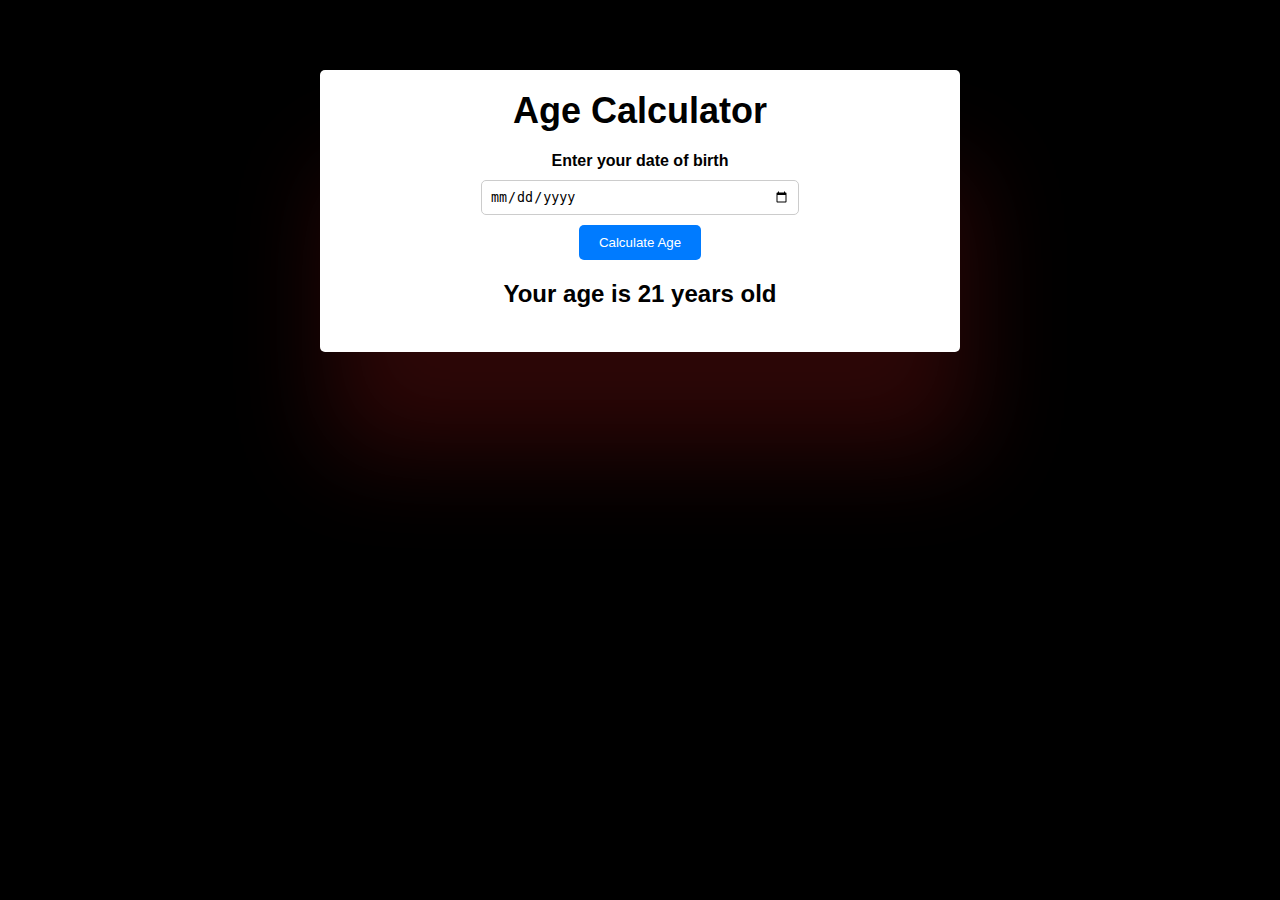
<file: Age-calculator/index.html>
<!DOCTYPE html>
<html lang="en">
<head>
    <meta charset="UTF-8">
    <meta http-equiv="X-UA-Compatible" content="IE=edge">
    <meta name="viewport" content="width=device-width, initial-scale=1.0">
    <link rel="stylesheet" href="index.css">
    <title>Age Calculator</title>
</head>
<body>
    <div class="container">
        <h1>Age Calculator</h1>
        <div class="form">
            <label for="birthday">
                Enter your date of birth
            </label>
            <input type="date" name="birthday" id="birthday">
            <button id="btn">Calculate Age</button>
            <p id="result">Your age is 21 years old</p>
        </div>
    </div>
     <script src="index.js"></script>
</body>
</html>
</file>
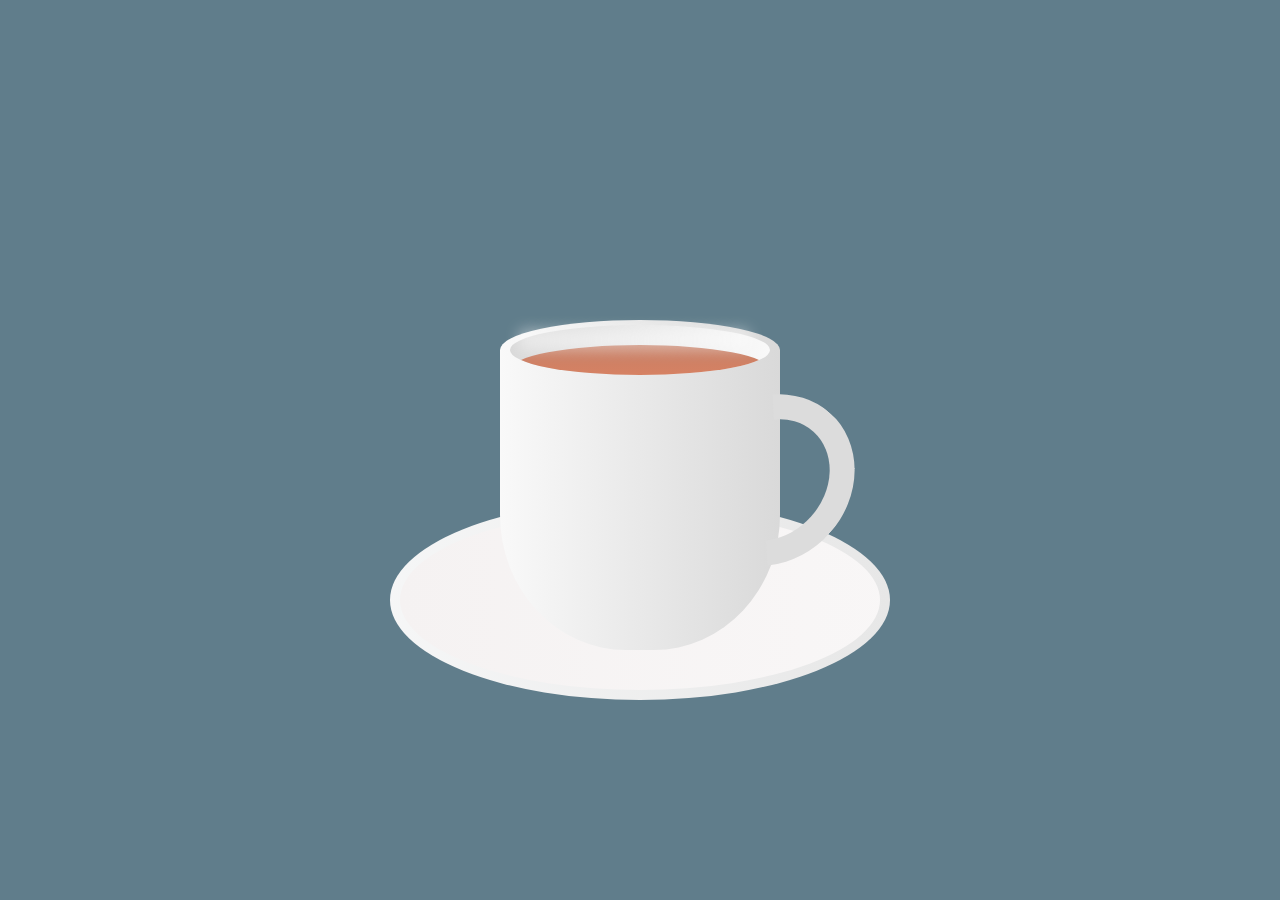
<file: Animated_Tea_Cup/index.html>
<!DOCTYPE html>
<html lang="en">
<head>
    <meta charset="UTF-8">
    <meta http-equiv="X-UA-Compatible" content="IE=edge">
    <meta name="viewport" content="width=device-width, initial-scale=1.0">
    <link rel="stylesheet" href="style.css">
    <title>Animated Tea Cup</title>
</head>
<body>
    <div class="container">
        <div class="plate"></div>
        <div class="cup">
            <div class="top">
                <div class="vapour">
                    <!-- 1,3,16,5,13,20,6,7,10,8,17,11,12,14,2,9,15,4,19 -->
                    <span style="--i:1;"></span>
                    <span style="--i:3;"></span>
                    <span style="--i:16;"></span>
                    <span style="--i:5;"></span>
                    <span style="--i:13;"></span>
                    <span style="--i:20;"></span>
                    <span style="--i:6;"></span>
                    <span style="--i:7;"></span>
                    <span style="--i:10;"></span>
                    <span style="--i:8;"></span>
                    <span style="--i:17;"></span>
                    <span style="--i:11;"></span>
                    <span style="--i:12;"></span>
                    <span style="--i:14;"></span>
                    <span style="--i:2;"></span>
                    <span style="--i:9;"></span>
                    <span style="--i:15;"></span>
                    <span style="--i:4;"></span>
                    <span style="--i:19;"></span>
                    
                </div>
                <div class="circle">
                    <div class="tea"></div>
                </div>
                

                </div>
                <div class="handle"></div>
            </div>
        </div>
        
    </div>
</body>
</html>
</file>
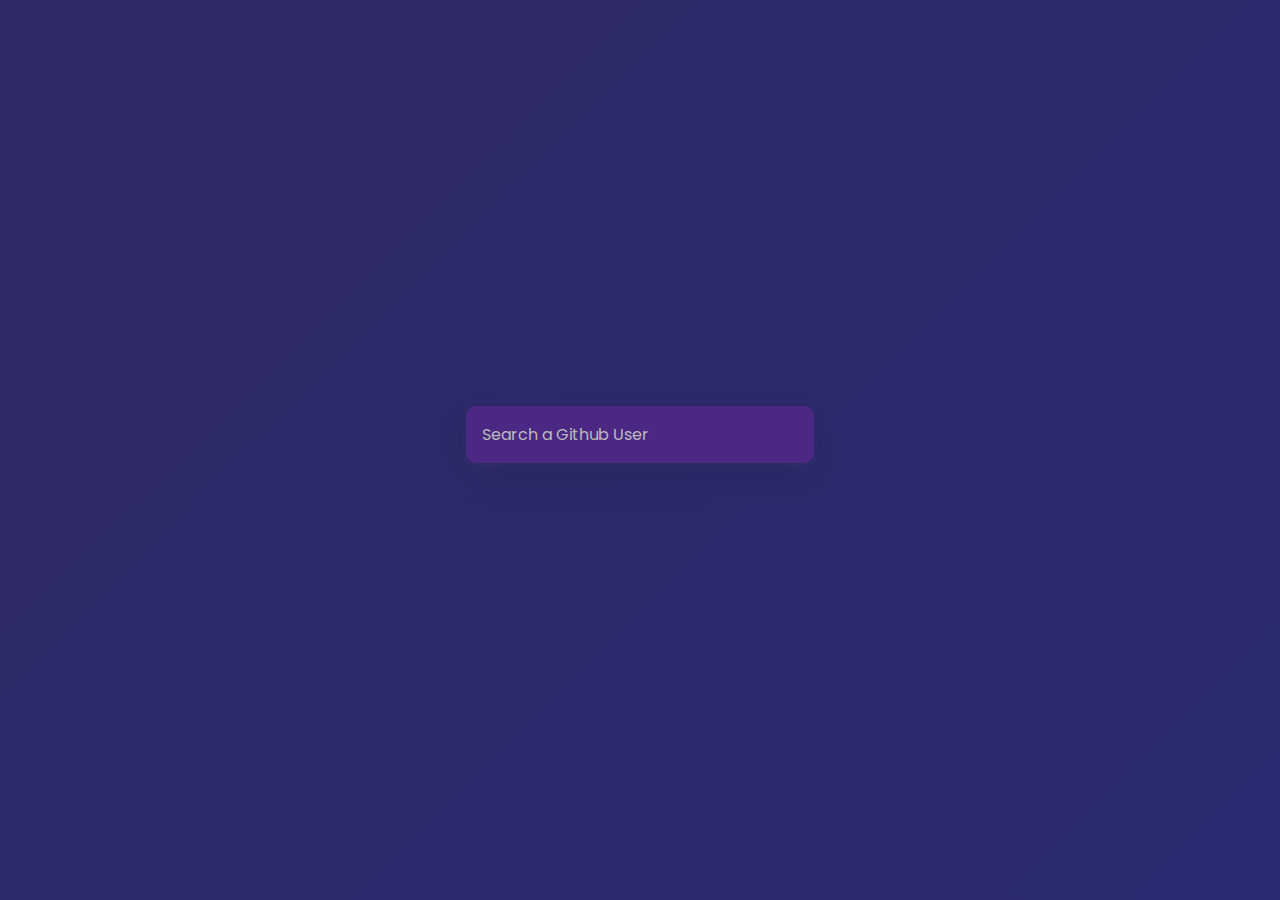
<file: GitHub-Profiles/index.html>
<!DOCTYPE html>
<html lang="en">
<head>
    <meta charset="UTF-8">
    <meta http-equiv="X-UA-Compatible" content="IE=edge">
    <meta name="viewport" content="width=device-width, initial-scale=1.0">
    <title>GitHub Profiles</title>
    <link rel="stylesheet" href="index.css">
</head>
<body>
     <form id="form">
        <input type="text" id="search" placeholder="Search a Github User" />
    </form>
    <main id="main"></main>
    <script src="./index.js"></script>
</body>
</html>
</file>
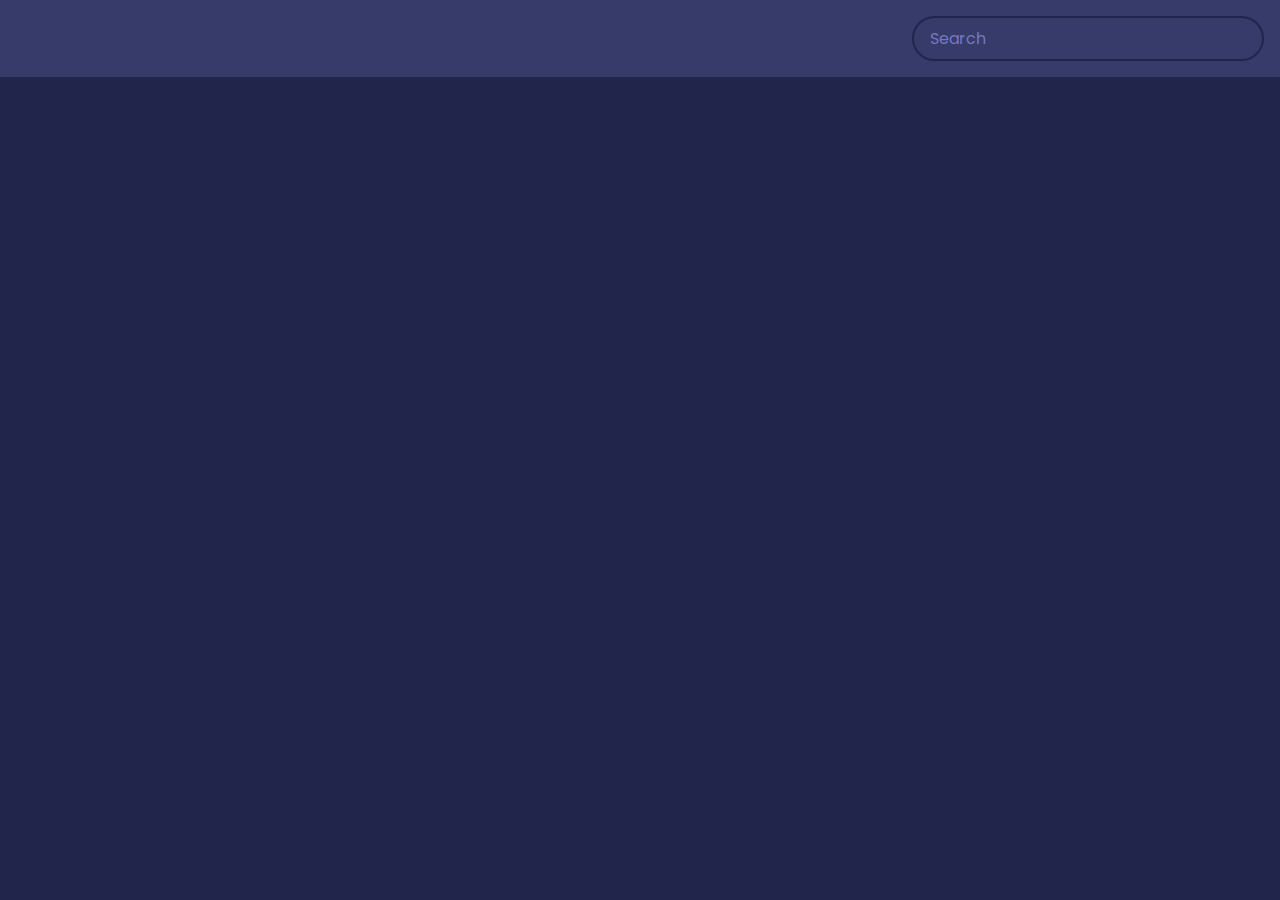
<file: movie-List App/index.html>
<!DOCTYPE html>
<html lang="en">
    <head>
        <meta charset="UTF-8" />
        <meta name="viewport" content="width=device-width, initial-scale=1.0" />
        <title>Movie App</title>
        <link rel="stylesheet" href="style.css" />
        <script src="script.js" defer></script>
    </head>
    <body>
        <header>
            <form id="form">
                <input
                    type="text"
                    id="search"
                    placeholder="Search"
                    class="search"
                />
            </form>
        </header>
        <main id="main"></main>
    </body>
</html>
</file>
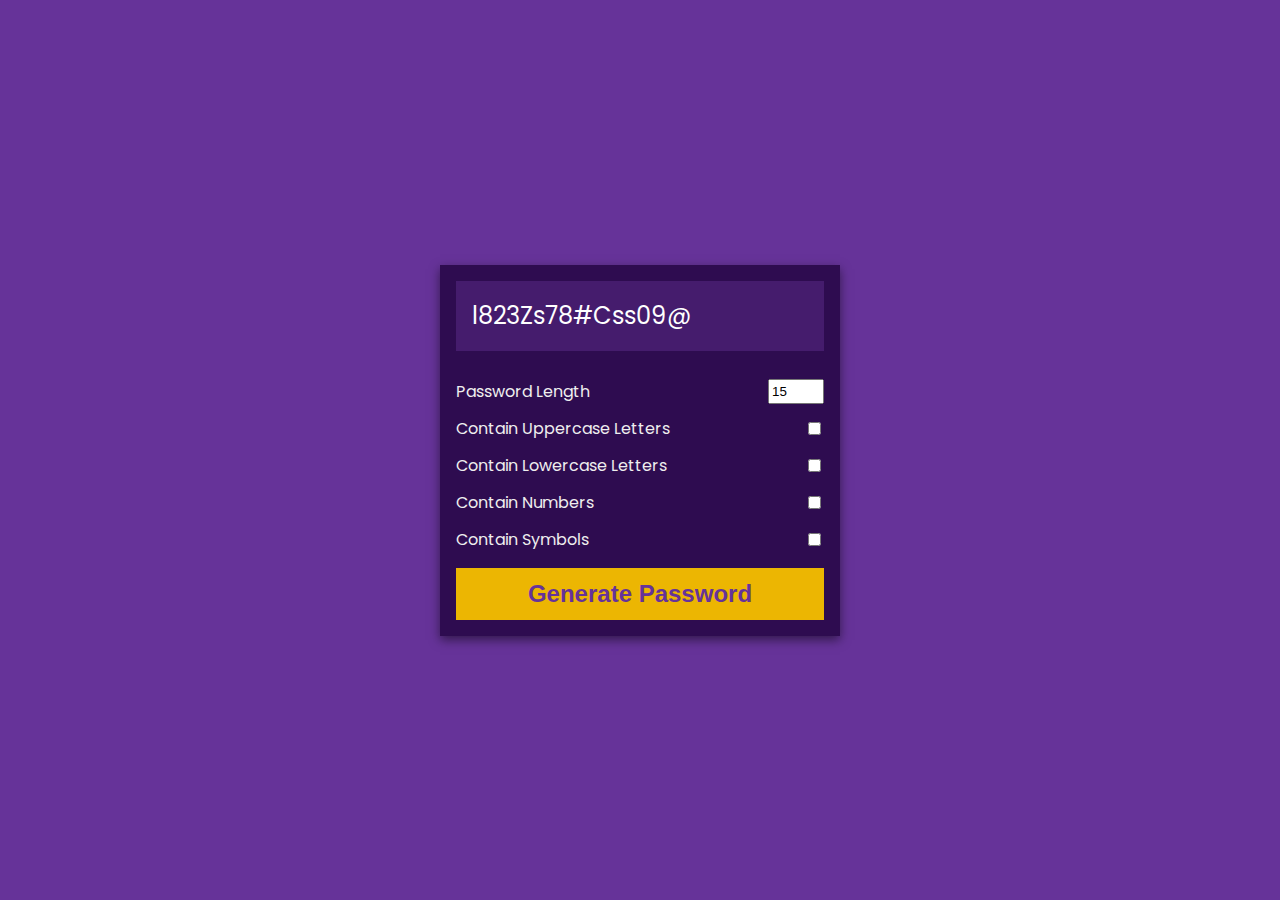
<file: password-generator/index.html>
<!DOCTYPE html>
<html lang="en">
    <head>
        <meta charset="UTF-8" />
        <meta name="viewport" content="width=device-width, initial-scale=1.0" />
        <title>Password Generator</title>
        <link rel="stylesheet" href="style.css" />
        <script src="script.js" defer></script>
    </head>
    <body>
        <div class="pw-container">
            <div class="pw-header">
                <div class="pw">
                    <span id="pw">l823Zs78#Css09@</span>
                    <button id="copy">Copy</button>
                </div>
            </div>
            <div class="pw-body">
                <div class="form-control">
                    <label for="len">Password Length</label>
                    <input id="len" value="15" type="number" min="2" max="30" />
                </div>
                <div class="form-control">
                    <label for="upper">Contain Uppercase Letters</label>
                    <input id="upper" type="checkbox" />
                </div>
                <div class="form-control">
                    <label for="lower">Contain Lowercase Letters</label>
                    <input id="lower" type="checkbox" />
                </div>
                <div class="form-control">
                    <label for="number">Contain Numbers</label>
                    <input id="number" type="checkbox" />
                </div>
                <div class="form-control">
                    <label for="symbol">Contain Symbols</label>
                    <input id="symbol" type="checkbox" />
                </div>
                <button class="generate" id="generate">
                    Generate Password
                </button>
            </div>
        </div>
    </body>
</html>
</file>
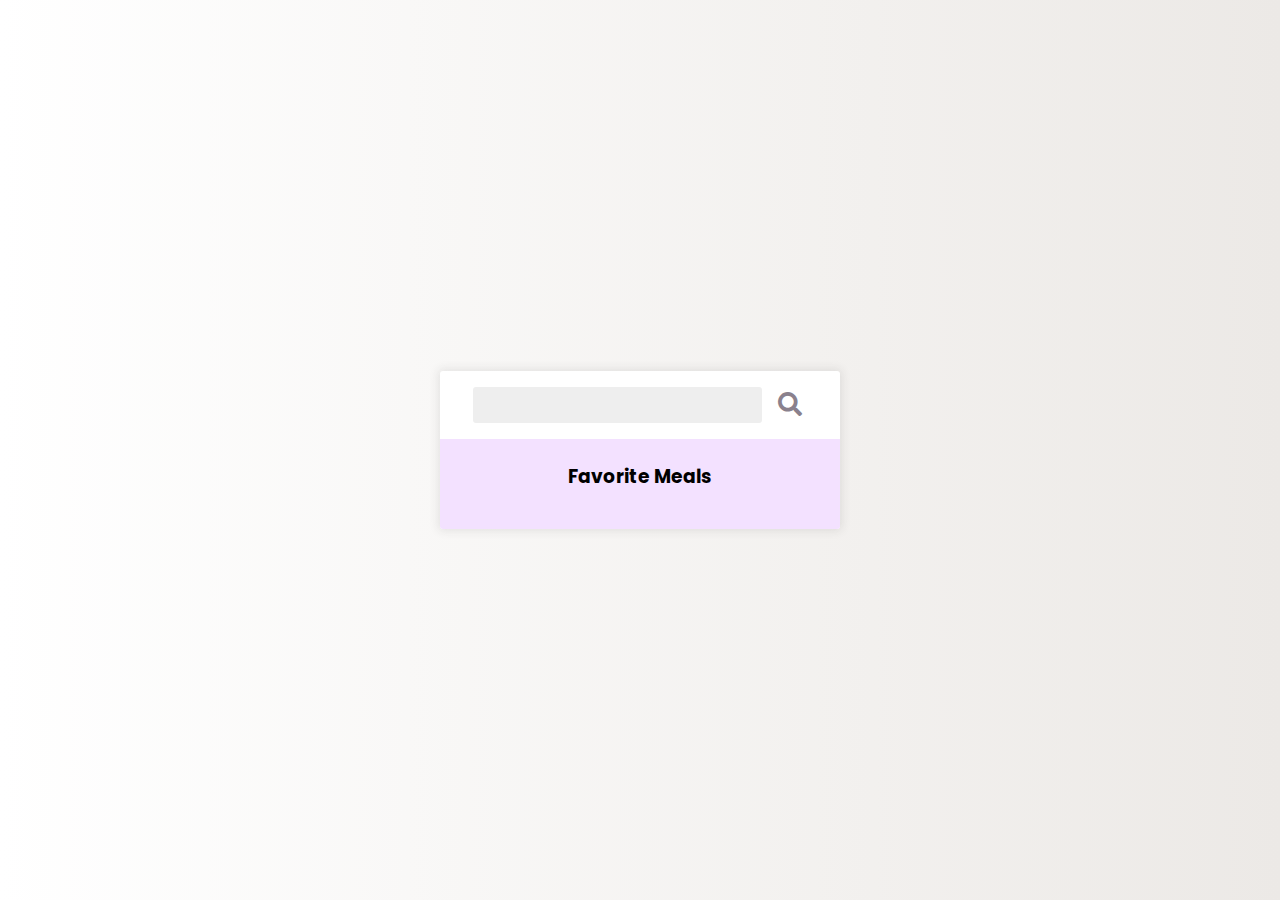
<file: recipe-app/index.html>
<!DOCTYPE html>
<html lang="en">
    <head>
        <meta charset="UTF-8" />
        <meta name="viewport" content="width=device-width, initial-scale=1.0" />
        <title>Recipes App</title>
        <link
            rel="stylesheet"
            href="https://cdnjs.cloudflare.com/ajax/libs/font-awesome/5.14.0/css/all.min.css"
        />
        <link rel="stylesheet" href="style.css" />
        <script src="script.js" defer></script>
    </head>
    <body>
        <div class="mobile-container">
            <header>
                <input type="text" id="search-term" />
                <button id="search"><i class="fas fa-search"></i></button>
            </header>
            <div class="fav-container">
                <h3>Favorite Meals</h3>
                <ul class="fav-meals" id="fav-meals"></ul>
            </div>
            <div class="meals" id="meals"></div>
        </div>

        <div class="popup-container hidden" id="meal-popup">
            <div class="popup">
                <button id="close-popup" class="close-popup">
                    <i class="fas fa-times"></i>
                </button>
                <div class="meal-info" id="meal-info"></div>
            </div>
        </div>
    </body>
</html>
</file>
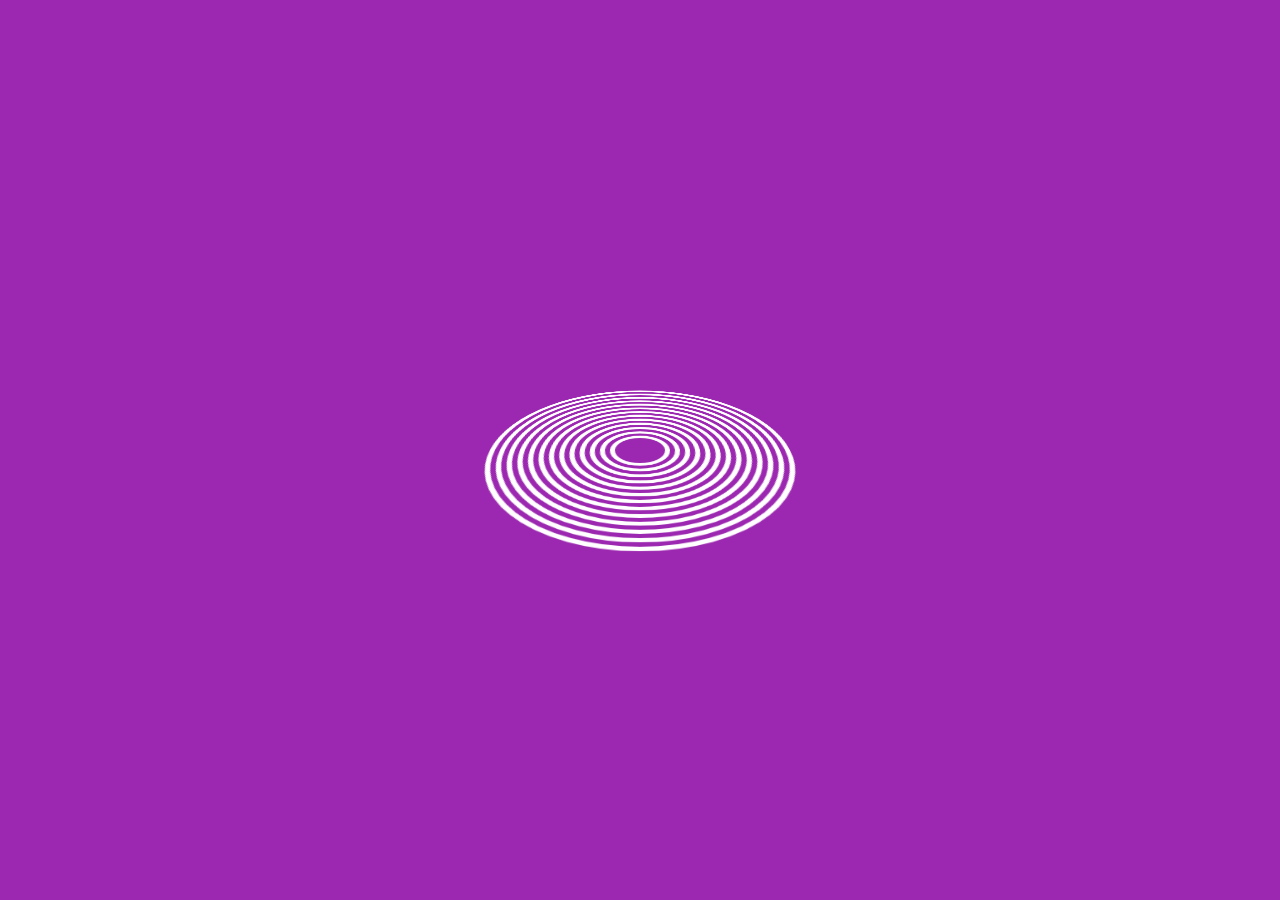
<file: Wave Circle Loading/index.html>
<!DOCTYPE html>
<html lang="en">
<head>
    <meta charset="UTF-8">
    <meta http-equiv="X-UA-Compatible" content="IE=edge">
    <meta name="viewport" content="width=device-width, initial-scale=1.0">
    <title>3D Wave Circle Loading</title>
    <link rel="stylesheet" href="./styles.css">
</head>
<body>
    <div class="loader">
        <span id="1"></span>
        <span id="2"></span>
        <span id="3"></span>
        <span id="4"></span>
        <span id="5"></span>
        <span id="6"></span>
        <span id="7"></span>
        <span id="8"></span>
        <span id="9"></span>
        <span id="10"></span>
        <span id="11"></span>
        <span id="12"></span>
        <span id="13"></span>
        
    </div>
</body>
</html>
</file>
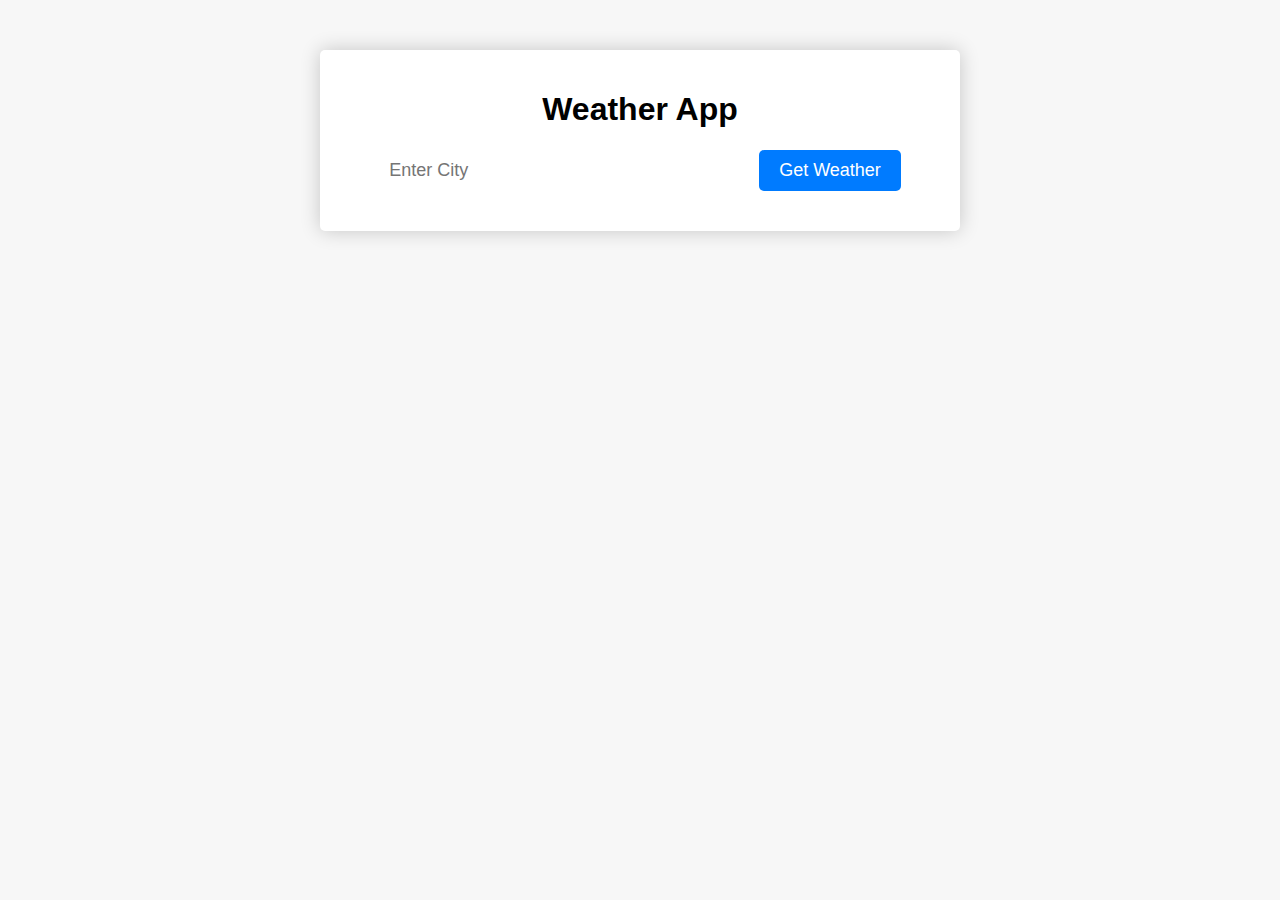
<file: Weather-app/index.html>
<!DOCTYPE html>
<html lang="en">
<head>
    <meta charset="UTF-8">
    <meta http-equiv="X-UA-Compatible" content="IE=edge">
    <meta name="viewport" content="width=device-width, initial-scale=1.0">
    <link rel="stylesheet" href="index.css">
    <title>Weather App</title>
</head>
<body>
     <div class="container">
      <h1>Weather App</h1>
      <form>
        <input type="text" id="city-input" placeholder="Enter City" />
        <input type="submit" value="Get Weather" />
      </form>
      <div id="weather-data">
        <div class="icon">
          <!-- <img src="http://openweathermap.org/img/wn/01d.png" alt="Weather Icon"> -->
        </div>
        <div class="temperature"></div>
        <div class="description"></div>
        <div class="details">
          <!-- <div>Feels like: 23°C</div>
                <div>Humidity: 40%</div>
                <div>Wind speed: 5 m/s</div> -->
        </div>
      </div>
    </div>
    <script src="index.js"></script>
</body>
</html>
</file>
<file: Age-calculator/index.css>
body{
    margin: 0;
    padding: 20px;
    font-family: sans-serif;
    /* background-color: #ebdfdf; */
    background-color: black;
}
h1 {
  font-size: 36px;
  text-align: center;
  margin-top: 0;
  margin-bottom: 20px;
}

.container{
    background-color: white;
    box-shadow: 10px 100px 100px rgba(227, 34, 34, 0.2);
    padding: 20px;
    max-width: 600px;
    margin: 0 auto;
    border-radius: 5px;
    margin-top: 50px;
}
.form {
  display: flex;
  flex-direction: column;
  align-items: center;
}
label {
  font-weight: bold;
  margin-bottom: 10px;
}
input {
  padding: 8px;
  border: 1px solid #ccc;
  border-radius: 5px;
  width: 100%;
  max-width: 300px;
}
button{
    background-color: #007bff;
    color: white;
    border: none;
    padding: 10px 20px;
    border-radius: 5px;
    margin-top: 10px;
    cursor: pointer;
    transition: background-color 0.3s ease;

}
button:hover {
  background-color: #0062cc;
}
#result {
  margin-top: 20px;
  font-size: 24px;
  font-weight: bold;
}
</file>
<file: Animated_Tea_Cup/style.css>
*{
    margin: 0;
    padding: 0;
    box-sizing: border-box;
}
body{
    display: flex;
    justify-content: center;
    align-items: center;
    min-height: 100vh;
    background: #607d8b;  
}
.container{
    position: relative;
    top: 50px;
}
.cup{
    position: relative;
    width: 280px;
    height: 300px;
    background: linear-gradient(to right,#f9f9f9,#d9d9d9);
    border-bottom-left-radius: 45%;
    border-bottom-right-radius: 45%;

}
.top{
    position: absolute;
    top : -30px;
    left: 0;
    width: 100%;
    height: 60px;
    background: linear-gradient(to right,#f9f9f9,#d9d9d9);
    border-radius: 50%;
    }
.circle{
    position: absolute;
    top: 5px;
    left:10px;
    width: calc(100% - 20px);
    height: 50px;
    background: linear-gradient(to left,#f9f9f9,#d9d9d9);;
    border-radius: 50%;
    box-sizing: border-box;
    overflow: hidden;
}
.tea{
    position: absolute;
    top: 20px;
    left: 0;
    width: 100%;
    height: 100%;
    background: linear-gradient(#c57e65,#e28462);
    border-radius: 50%;



}
.handle{
    position: absolute;
    right:-70px;
    top: 40px;
    width: 160px;
    height: 180px;
    border: 25px solid #dcdcdc;
    border-left: 25px solid transparent ;
    border-bottom:  25px solid transparent;
    border-radius: 50%;
    transform: rotate(42deg);
}
.plate{
    position: absolute;
    bottom: -50px;
    left: 50%;
    transform: translate(-50%);
    width: 500px;
    height: 200px;
    background: linear-gradient(to right,#f9f9f9f9,#e7e7e7);
    border-radius: 50%;
    box-shadow: 0 35px 35px ,rgba(0,0,0,0.2);
}
.plate::before {
    content: '';
    position: absolute;
    top: 10px;
    left: 10px;
    right: 10px;
    bottom: 10px;
    border-radius: 50%;
    background: linear-gradient(to left,#f9f7f7f9,#f5f2f2);
}
.plate::after {
    content: '';
    position: absolute;
    top: 3s0px;
    left: 30px;
    right: 30px;
    bottom: 30px;
    background: radial-gradient(rgba(231, 28, 28, 0.2) 25%,transparent,transparent);
    border-radius: 50%;
}
.vapour{
    position: relative;
    display: flex;
    z-index: 1;
    padding: 0 20px;

}
.vapour span{
    position: relative;
    bottom: -10px;
    display: block;
    margin: 0 2px 50px;
    min-width: 8px;
    height: 20px;
    background: #fff;
    border-radius: 50%;
    animation: animate 5s linear infinite;
    opacity: 10;
    filter: blur(8px);
    animation-delay: calc(var(--i) * 0.5s);
}
@keyframes animate{
    0%
    {
        transform: translateY(0) scale(1);
        opacity: 0;
    }
    15%{
        opacity: 1;
    }
    50%{
        transform: translateY(-150px) scale(5);
    }
    95%{
        opacity: 0;
    }
    100%{
        transform: translateY(-300px) scale(10);
    }
}
</file>
<file: GitHub-Profiles/index.css>
@import url("https://fonts.googleapis.com/css2?family=Poppins:wght@200;400;600&display=swap");

* {
    box-sizing: border-box;
}

body {
    background-color: #2a2a72;
    background-image: linear-gradient(315deg, #2a2a72 0%, #2e2a68 74%);
    display: flex;
    flex-direction: column;
    align-items: center;
    justify-content: center;
    font-family: "Poppins", sans-serif;
    margin: 0;
    min-height: 100vh;
}

input {
    background-color: #4c2885;
    border-radius: 10px;
    border: none;
    box-shadow: 0 5px 10px rgba(154, 160, 185, 0.05),
        0 15px 40px rgba(0, 0, 0, 0.1);
    color: white;
    font-family: inherit;
    font-size: 1rem;
    padding: 1rem;
    margin-bottom: 2rem;
}

input::placeholder {
    color: #bbb;
}

input:focus {
    outline: none;
}

.card {
    background-color: #4c2885;
    background-image: linear-gradient(315deg, #4c2885 0%, #4c11ac 100%);
    border-radius: 20px;
    box-shadow: 0 5px 10px rgba(154, 160, 185, 0.05),
        0 15px 40px rgba(0, 0, 0, 0.1);
    display: flex;
    padding: 3rem;
    max-width: 800px;
}

.avatar {
    border: 10px solid #2a2a72;
    border-radius: 50%;
    height: 150px;
    width: 150px;
}

.user-info {
    color: #eee;
    margin-left: 2rem;
}

.user-info h2 {
    margin-top: 0;
}

.user-info ul {
    display: flex;
    justify-content: space-between;
    list-style-type: none;
    padding: 0;
    max-width: 400px;
}

.user-info ul li {
    display: flex;
    align-items: center;
}

.user-info ul li strong {
    font-size: 0.9rem;
    margin-left: 0.5rem;
}

.repo {
    background-color: #2a2a72;
    border-radius: 5px;
    display: inline-block;
    color: white;
    font-size: 0.7rem;
    padding: 0.25rem 0.5rem;
    margin-right: 0.5rem;
    margin-bottom: 0.5rem;
    text-decoration: none;
}
</file>
<file: movie-List App/style.css>
@import url("https://fonts.googleapis.com/css2?family=Poppins:wght@200;400;600&display=swap");

* {
    box-sizing: border-box;
}

body {
    background-color: #22254b;
    font-family: "Poppins", sans-serif;
    margin: 0;
}

header {
    background-color: #373b69;
    display: flex;
    justify-content: flex-end;
    padding: 1rem;
}

.search {
    background-color: transparent;
    border: 2px solid #22254b;
    border-radius: 50px;
    color: #fff;
    font-family: inherit;
    font-size: 1rem;
    padding: 0.5rem 1rem;
}

.search::placeholder {
    color: #7378c5;
}

.search:focus {
    background-color: #22254b;
    outline: none;
}

main {
    display: flex;
    flex-wrap: wrap;
}

.movie {
    background-color: #373b69;
    border-radius: 3px;
    box-shadow: 0 4px 5px rgba(0, 0, 0, 0.2);
    overflow: hidden;
    position: relative;
    margin: 1rem;
    width: 300px;
}

.movie img {
    width: 100%;
}

.movie-info {
    color: #eee;
    display: flex;
    align-items: center;
    justify-content: space-between;
    padding: 0.5rem 1rem 1rem;
    letter-spacing: 0.5px;
}

.movie-info h3 {
    margin: 0;
}

.movie-info span {
    background-color: #22254b;
    border-radius: 3px;
    font-weight: bold;
    padding: 0.25rem 0.5rem;
}
.movie-info span.green {
    color: rgb(39, 189, 39);
}

.movie-info span.orange {
    color: orange;
}

.movie-info span.red {
    color: rgb(189, 42, 42);
}

.overview {
    background-color: #fff;
    padding: 2rem;
    position: absolute;
    max-height: 100%;
    overflow: auto;
    left: 0;
    bottom: 0;
    right: 0;
    transform: translateY(101%);
    transition: transform 0.3s ease-in;
}

.overview h3 {
    margin-top: 0;
}

.movie:hover .overview {
    transform: translateY(0);
}
</file>
<file: password-generator/style.css>
@import url("https://fonts.googleapis.com/css2?family=Poppins:wght@200;400;600&display=swap");

* {
    box-sizing: border-box;
}

body {
    background-color: rebeccapurple;
    color: white;
    display: flex;
    align-items: center;
    justify-content: center;
    font-family: "Poppins", sans-serif;
    margin: 0;
    min-height: 100vh;
}

.pw-container {
    background-color: rgb(46, 12, 80);
    box-shadow: 0 4px 10px rgba(0, 0, 0, 0.5);
    min-width: 400px;
}

.pw-header {
    padding: 1rem;
}

.pw {
    background-color: rgb(69, 28, 109);
    display: flex;
    font-size: 1.5rem;
    align-items: center;
    height: 70px;
    width: 100%;
    position: relative;
    padding: 1rem;
    overflow: auto;
}

.pw button {
    background-color: white;
    border: none;
    color: rgb(29, 2, 56);
    cursor: pointer;
    font-family: inherit;
    font-weight: bold;
    padding: 0.25rem;
    position: absolute;
    top: 0;
    right: 0;
    transform: translate(0, 20%);
    transition: opacity 0.2s ease, transform 0.2s ease;
    opacity: 0;
}

.pw:hover button {
    opacity: 1;
    transform: translate(0, 0%);
}

.pw-body {
    padding: 0 1rem 1rem;
}

.form-control {
    color: #eee;
    display: flex;
    justify-content: space-between;
    margin: 0.75rem 0;
}

.generate {
    background-color: #ecb602;
    border: none;
    color: rebeccapurple;
    cursor: pointer;
    display: block;
    font-size: 1.5rem;
    font-weight: bold;
    padding: 0.75rem;
    margin-top: 1rem;
    width: 100%;
}
</file>
<file: recipe-app/style.css>
@import url("https://fonts.googleapis.com/css2?family=Poppins:wght@200;400;600&display=swap");

* {
    box-sizing: border-box;
}

body {
    background: #ece9e6;
    background: -webkit-linear-gradient(to right, #ffffff, #ece9e6);
    background: linear-gradient(to right, #ffffff, #ece9e6);
    display: flex;
    align-items: center;
    justify-content: center;
    font-family: "Poppins", sans-serif;
    margin: 0;
    min-height: 100vh;
}

img {
    max-width: 100%;
}

.mobile-container {
    background-color: #fff;
    box-shadow: 0 0 10px 2px #3333331a;
    border-radius: 3px;
    overflow: hidden;
    width: 400px;
}

header {
    display: flex;
    align-items: center;
    justify-content: center;
    padding: 1rem;
}

header input {
    background-color: #eee;
    border: none;
    border-radius: 3px;
    font-family: inherit;
    padding: 0.5rem 1rem;
}

header button {
    background-color: transparent;
    border: none;
    color: rgb(138, 129, 141);
    font-size: 1.5rem;
    margin-left: 10px;
}

.fav-container {
    background-color: rgb(243, 225, 255);
    padding: 0.25rem 1rem;
    text-align: center;
}

.fav-meals {
    display: flex;
    flex-wrap: wrap;
    justify-content: center;
    list-style-type: none;
    padding: 0;
}

.fav-meals li {
    cursor: pointer;
    position: relative;
    margin: 5px;
    width: 75px;
}

.fav-meals li .clear {
    background-color: transparent;
    border: none;
    cursor: pointer;
    opacity: 0;
    position: absolute;
    top: -0.5rem;
    right: -0.5rem;
    font-size: 1.2rem;
}

.fav-meals li:hover .clear {
    opacity: 1;
}

.fav-meals li img {
    border: 2px solid #ffffff;
    border-radius: 50%;
    box-shadow: 0 0 10px 2px #3333331a;
    object-fit: cover;
    height: 70px;
    width: 70px;
}

.fav-meals li span {
    display: inline-block;
    font-size: 0.9rem;
    white-space: nowrap;
    overflow: hidden;
    text-overflow: ellipsis;
    width: 75px;
}

.meal {
    border-radius: 3px;
    box-shadow: 0 0 10px 2px #3333331a;
    cursor: pointer;
    margin: 1.5rem;
    overflow: hidden;
}

.meal-header {
    position: relative;
}

.meal-header .random {
    position: absolute;
    top: 1rem;
    background-color: #fff;
    padding: 0.25rem 1rem;
    border-top-right-radius: 3px;
    border-bottom-right-radius: 3px;
}

.meal-header img {
    object-fit: cover;
    height: 250px;
    width: 100%;
}

.meal-body {
    display: flex;
    align-items: center;
    justify-content: space-between;
    padding: 1rem;
}

.meal-body h4 {
    margin: 0;
}

.meal-body .fav-btn {
    border: none;
    background-color: transparent;
    color: rgb(197, 188, 188);
    cursor: pointer;
    font-size: 1.2rem;
}

.meal-body .fav-btn.active {
    color: rebeccapurple;
}

.popup-container {
    background-color: rgba(0, 0, 0, 0.5);
    display: flex;
    align-items: center;
    justify-content: center;
    position: fixed;
    left: 0;
    right: 0;
    top: 0;
    bottom: 0;
}

.popup-container.hidden {
    opacity: 0;
    pointer-events: none;
}

.popup {
    background-color: #fff;
    border-radius: 5px;
    padding: 0 2rem;
    position: relative;
    overflow: auto;
    max-height: 100vh;
    max-width: 600px;
    width: 100%;
}

.popup .close-popup {
    background-color: transparent;
    border: none;
    cursor: pointer;
    font-size: 1.5rem;
    position: absolute;
    top: 1rem;
    right: 1rem;
}

.meal-info h1 {
    text-align: center;
}
</file>
<file: Wave Circle Loading/styles.css>
*{
    margin: 0;
    padding: 0;
}
body{
    display: flex;
    justify-content: center;
    align-items: center;
    min-height: 100vh;
    background: #9c27b0 ;
}
.loader{
    position: relative;
    width: 300px;
    height: 300px;
    transform-style: preserve-3d ;
    transform: perspective(500px) rotateX(60deg);
}
.loader span{
    position: absolute;
    display: block;
    border: 5px solid #fff;
    box-shadow: 0 50x 0 #ccc,
                inset 0 5px 0 #ccc;
    box-sizing: border-box;
    border-radius: 50%;
    animation: animate 3s ease-in-out infinite;
}
@keyframes animate{
    0%,100% {
        transform: translateZ(-100px);
    }
    50% {
        transform: translateZ(100px);
    }
}
.loader span:nth-child(1){
    top: 0;
    left: 0;
    bottom: 0;
    right: 0;
    animation-delay: 1.2s ;
}
.loader span:nth-child(2){
    top: 10px;
    left: 10px;
    bottom: 10px;
    right: 10px;
    animation-delay: 1.1s ;
}
.loader span:nth-child(3){
    top: 20px;
    left: 20px;
    bottom: 20px;
    right: 20px;
    animation-delay: 1s ;
}
.loader span:nth-child(4){
    top: 30px;
    left: 30px;
    bottom: 30px;
    right: 30px;
    animation-delay: 0.9s ;
}

.loader span:nth-child(5){
    top: 40px;
    left: 40px;
    bottom: 40px;
    right: 40px;
    animation-delay: 0.8s ;
}
.loader span:nth-child(6){
    top: 50px;
    left: 50px;
    bottom: 50px;
    right: 50px;
    animation-delay: 0.7s ;
}

.loader span:nth-child(7){
    top: 60px;
    left: 60px;
    bottom: 60px;
    right: 60px;
    animation-delay: 0.6s ;
}
.loader span:nth-child(8){
    top: 70px;
    left: 70px;
    bottom: 70px;
    right: 70px;
    animation-delay: 0.5s ;
}
.loader span:nth-child(9){
    top: 80px;
    left: 80px;
    bottom: 80px;
    right: 80px;
    animation-delay: 0.4s ;
}
.loader span:nth-child(10){
    top: 90px;
    left: 90px;
    bottom: 90px;
    right: 90px;
    animation-delay: 0.3s ;
}
.loader span:nth-child(11){
    top: 100px;
    left: 100px;
    bottom: 100px;
    right: 100px;
    animation-delay: 0.2s ;
}
.loader span:nth-child(12){
    top: 110px;
    left: 110px;
    bottom: 110px;
    right: 110px;
    animation-delay: 0.1s ;
}
.loader span:nth-child(13){
    top: 120px;
    left: 120px;
    bottom: 120px;
    right: 120px;
    animation-delay: 0s ;
}
</file>
<file: Weather-app/index.css>
body {
  margin: 0;
  font-family: "Montserrat", sans-serif;
  background-color: #f7f7f7;
}

.container {
  background-color: #fff;
  box-shadow: 0 0 20px rgba(0, 0, 0, 0.2);
  margin: 0 auto;
  margin-top: 50px;
  text-align: center;
  max-width: 600px;
  border-radius: 5px;
  padding: 20px;
}

form {
  display: flex;
  justify-content: center;
  align-items: center;
  margin-bottom: 20px;
}

form input[type="text"] {
  padding: 10px;
  border: none;
  outline: none;
  font-size: 18px;
  width: 60%;
}

form input[type="submit"] {
  background-color: #007bff;
  color: #fff;
  border: none;
  padding: 10px 20px;
  border-radius: 5px;
  font-size: 18px;
  cursor: pointer;
  outline: none;
  transition: background-color 0.3s ease;
}

form input[type="submit"]:hover {
  background-color: #0062cc;
}

.icon img {
  width: 100px;
  height: 100px;
  background-size: contain;
  background-repeat: no-repeat;
  background-position: center center;
}

.temperature {
  font-size: 48px;
  font-weight: bold;
  margin: 20px 0;
}

.description{
    font-size: 24px;
    margin-bottom: 20px;
}

.details{
    display: flex;
    justify-content: center;
    align-items: center;
    flex-wrap: wrap;
}

.details > div{
    padding: 20px;
    background-color: #f1f1f1;
    margin: 10px;
    flex: 1;
    border-radius: 5px;
    text-align: center;
    min-height: 45px;
}

@media (max-width: 768px){
    form {
        flex-direction: column;
    }

    form input[type="text"]{
        width: 100%;
        margin-bottom: 10px;
    }
}
</file>
